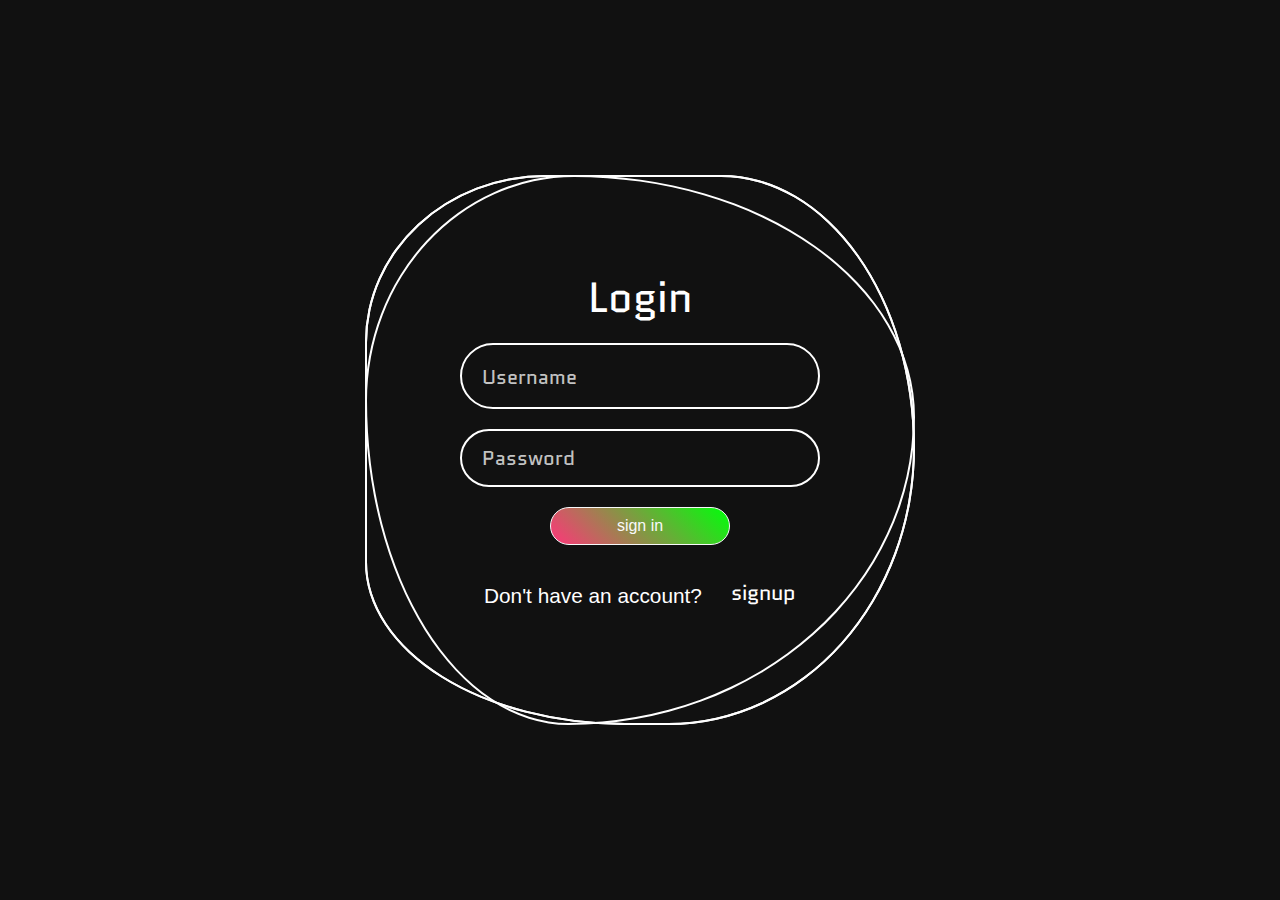
<file: index.html>
<!DOCTYPE html>
<html lang="en">
<head>
    <meta charset="UTF-8">
    <meta name="viewport" content="width=device-width, initial-scale=1.0">
    <title>Whirlpool</title>
    <link rel="shortcut icon" href="imgs/whirlpool-svgrepo-com.png" type="image/x-icon">
    <link rel="preconnect" href="https://fonts.googleapis.com">
    <link rel="preconnect" href="https://fonts.gstatic.com" crossorigin>
    <link href="https://fonts.googleapis.com/css2?family=Quantico:wght@400;700&family=Zilla+Slab:wght@300;400;500;600;700&display=swap" rel="stylesheet">
    <link rel="stylesheet" href="css/all.min.css">
    <link rel="stylesheet" href="css/bootstrap.min.css">
    <link rel="stylesheet" href="css/signin.css">
</head>
<body>
        <div class="wrapper">
            <i  class="child1" style="color: #00ff0a"></i>
            <i class="child2"  style="color: #ff0057"></i>
            <i class="child3" style="color: #ff0057"></i>
            <div class="login">
                <h2>Login</h2>
                <input type="email" name="login" id="Usernameinput" placeholder="Username">
                <input type="password" id="passwordInput2" placeholder="Password">
                <button type="button" class="btn btn-outline-light w-50 rounded-5" onclick=" singin() ">sign in</button>
                <div class="links px-4">
                    <p>Don't have an account?</p>
                    <a class="pb-1" href="./signup.html">signup</a>
                </div>
            </div>
        </div>

           <!-- Button trigger modal -->
<button id="test" type="button" class="btn btn-primary d-none" data-bs-toggle="modal" data-bs-target="#exampleModal1">
    Launch demo modal
  </button>
  
  <!-- Modal -->
  <div class="modal fade pt-5 mt-5 p-3" id="exampleModal1" tabindex="-1" aria-labelledby="exampleModalLabel1" aria-hidden="true">
    <div class="modal-dialog ">
      <!-- <div class="modal-content bg-danger">
            
                  
                <button type="button" class="btn-close d-flex ms-auto my-auto" data-bs-dismiss="modal" aria-label="Close"></button>

                
            </div> -->
        <div class="modal-header bg-dark text-white">
          <h5 class="modal-title" id="exampleModalLabe1l">
            Email or passowrd is not valid or unregistered, Please follow the rules below :</h5>
        </div>
        <div class="modal-body p-1 bg-dark text-white pt-3">
          <ul>
            <li class="list-unstyled fs-6 me-3"><i class="fa-regular fa-circle-right"></i> You must enter a valid email and password if you don't have an account <a class="pb-1" href="./signup.html">signup</a> now </li>
          </ul>
        </div>

      </div>
    </div>
  </div>


  <script src="JS/bootstrap.bundle.js"></script>
    <script src="JS/main.js"></script>
</body>
</html>
</file>
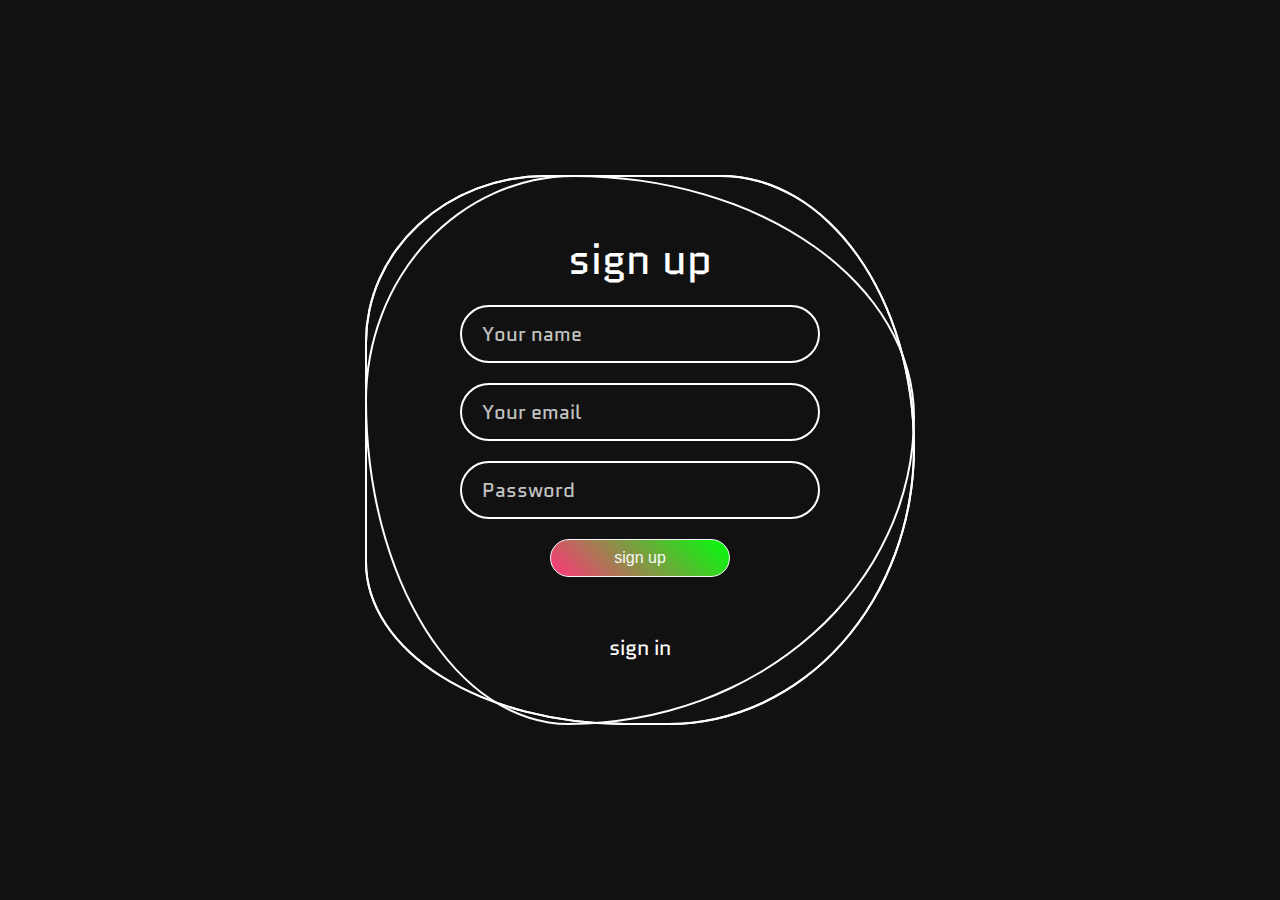
<file: signup.html>
<!DOCTYPE html>
<html lang="en">
<head>
    <meta charset="UTF-8">
    <meta name="viewport" content="width=device-width, initial-scale=1.0">
    <title>Whirlpool</title>
    <link rel="shortcut icon" href="imgs/whirlpool-svgrepo-com.png" type="image/x-icon">
    <link rel="preconnect" href="https://fonts.googleapis.com">
    <link rel="preconnect" href="https://fonts.gstatic.com" crossorigin>
    <link href="https://fonts.googleapis.com/css2?family=Quantico:wght@400;700&family=Zilla+Slab:wght@300;400;500;600;700&display=swap" rel="stylesheet">
    <link rel="stylesheet" href="css/all.min.css">
    <link rel="stylesheet" href="css/bootstrap.min.css">
    <link rel="stylesheet" href="css/signup.css">
</head>
<body>
    <div class="wrapper">
        <i  class="child1" style="color: #00ff0a"></i>
        <i class="child2"  style="color: #ff0057"></i>
        <i class="child3" style="color: #ff0057"></i>
        <div class="login">
            <h2>sign up</h2>
            <input type="text" name="login" id="loginInput" placeholder="Your name" >
            <input type="email" name="login" id="emailInput" placeholder="Your email">
            <input type="password" id="passwordInput" placeholder="Password">
            <button id="btn" type="button" class="btn btn-outline-light w-50 rounded-5">sign up</button>
            <p class="text-white" id="successful"></p>
            <div class="links">
                <p class="text-white" id="successful"></p>
                <a href="./index.html">sign in</a>
            </div>
        </div>
    </div>
    <!-- Button trigger modal -->
<button id="test" type="button" class="btn btn-primary d-none" data-bs-toggle="modal" data-bs-target="#exampleModal">
    Launch demo modal
  </button>
  
  <!-- Modal -->
  <div class="modal fade pt-5 mt-5 px-5 py-4" id="exampleModal" tabindex="-1" aria-labelledby="exampleModalLabel" aria-hidden="true">
    <div class="modal-dialog ">
      <!-- <div class="modal-content bg-dark">
           
                <button type="button" class="btn-close d-flex ms-auto my-auto" data-bs-dismiss="modal" aria-label="Close"></button>

                
            </div> -->
        <div class="modal-header bg-dark text-white">
          <h5 class="modal-title" id="exampleModalLabel">
            
            Your name , email or passowrd is not valid, Please follow the rules below :</h5>
        </div>
        <div class="modal-body bg-dark text-white">
          <ul>
            <li class="list-unstyled fs-6"><i class="fa-regular fa-circle-right"></i> Your name must contain at least 3 characters</li>
            <li class="list-unstyled fs-6"><i class="fa-regular fa-circle-right"></i> You must enter a valid email </li>
            <li class="list-unstyled fs-6"><i class="fa-regular fa-circle-right"></i> A password contains at least eight characters, including at least one number and includes both lower and uppercase letters and special characters, for example #, ?, !.</li>
          </ul>
        </div>

      </div>
    </div>
  </div>
    </section>

    <script src="JS/bootstrap.bundle.js"></script>
    <script src="JS/signup.js"></script>
</body>
</html>
</file>
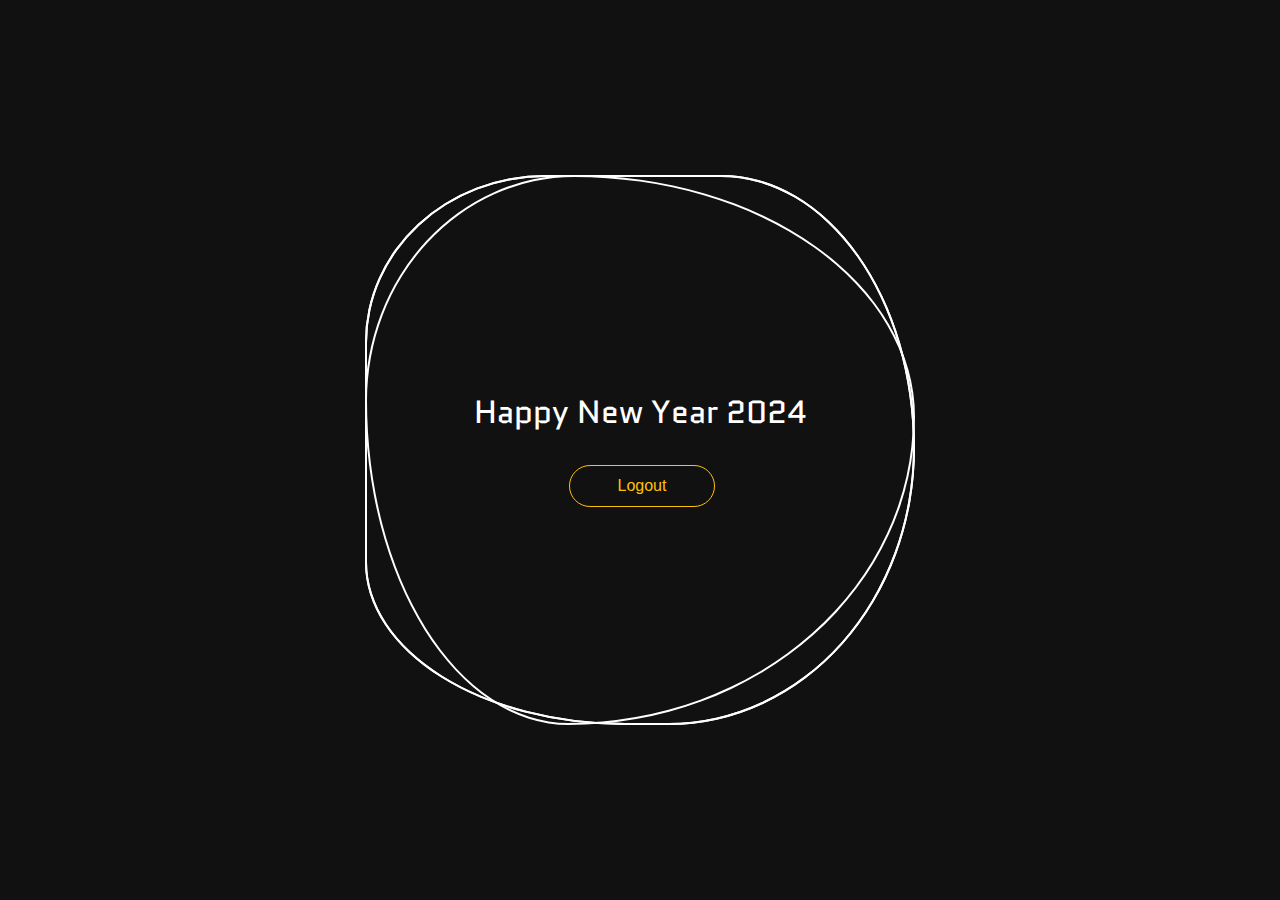
<file: welcome.html>
<!DOCTYPE html>
<html lang="en">
<head>
    <meta charset="UTF-8">
    <meta name="viewport" content="width=device-width, initial-scale=1.0">
    <title>Whirlpool</title>
    <link rel="shortcut icon" href="imgs/whirlpool-svgrepo-com.png" type="image/x-icon">
    <link rel="preconnect" href="https://fonts.googleapis.com">
    <link rel="preconnect" href="https://fonts.gstatic.com" crossorigin>
    <link href="https://fonts.googleapis.com/css2?family=Quantico:wght@400;700&family=Zilla+Slab:wght@300;400;500;600;700&display=swap" rel="stylesheet">
    <link rel="stylesheet" href="css/all.min.css">
    <link rel="stylesheet" href="css/bootstrap.min.css">
    <link rel="stylesheet" href="css/welcome.css">
</head>
<body>
    
    <section>
        <div class="wrapper">
            <i  class="child1" style="color: #00ff0a"></i>
            <i class="child2"  style="color: #ff0057"></i>
            <i class="child3" style="color: #ff0057"></i>
            <div class="login">
            <h2 class="text-center">Happy New Year 2024</h2>
            <h2 class="p-1 text-center"  id="demo"></h2>
            <button id="btn2" class="btn btn-outline-warning px-5 py-2 rounded-5 position-relative">Logout</button>
    </section>


    <script src="JS/welcome.js"></script>
</body>
</html>
</file>
<file: css/signin.css>
::selection{
    background-color: #00ff0a;
}
body{
    height: 100vh;
    margin: 0;
    display: grid;
    place-items: center;
    background: #111;
    font-size: 1.3em;
    font-family: 'Quantico', sans-serif;
}

h2, input, a ,button{
    color: white;
    font-family: 'Quantico', sans-serif;
}

.wrapper{
    position: relative;
    width: 34.375rem;
    height: 34.375rem;
    display: grid;
    place-items: center;
    font-family: sans-serif;
}
.wrapper i {
    position: absolute;
    inset: 0;
    border: .125rem solid #fff;
    transition: 0.5s;
}

.wrapper .child1{
    border-radius: 
    38% 62% 63% 37% / 41% 44% 56% 59%;
    animation: anim 6s linear infinite;
}
.wrapper .child2{
    border-radius: 
    41% 44% 56% 59% / 38% 62% 63% 37%;
    animation: anim 4s linear infinite;
}
.wrapper .child3{
    border-radius: 
    41% 44% 56% 59% / 38% 62% 63% 37%;
    animation: anim2 10s linear infinite;
}

.wrapper:hover i {
    border: .375rem solid #00ff0a;
    filter: drop-shadow(0 0 20px #00ff0a);
}

@keyframes anim {
    0% {
        transform: rotate(0deg);
    }

    100%{
        transform: rotate(360deg);
    }
    
}
@keyframes anim2 {
    0%{
        transform: rotate(360de);
    }
    100%{
        transform: rotate(0deg);
    }
    
}

.login{
    width: 22.5rem;
    height: 100%;
    display: flex;
    flex-direction: column;
    justify-content: center;
    align-items: center;
    gap: 1.25rem;
    z-index: 2;
}
h2{
    font-size: 2em;
    margin: 0;
}


input{
    width: 100%;
    border: .125rem solid #fff;
    border-radius: 2.5rem;
    padding: .75rem 1.25rem;
    box-sizing: border-box;
    background: transparent;
    font-size: 1.2em;
    box-shadow: none;
    outline: none;
}

button{
   background: 
   linear-gradient( 45deg, #ff357a, #00ff0a);
   border-radius: 2.5rem;
   font-family: 'Quantico', sans-serif;
}

input::placeholder{
    color: rgba( 255, 255, 255, 0.75);
    font-size: 20px;
}
.links{
    width: 100%;
    display: flex;
    align-items: center;
    justify-content: space-between;
    box-sizing: border-box;
}
.links p{
    color: white;
    padding-top: 15px;
}

a{
    text-decoration: none;
}

input[type="text"]
{
    font-size:20px;
}
input[type="password"]
{
    font-size:20px;
}

@media screen and (max-width: 762px) {
    .wrapper{
        width: 350px;
        height: 400px;
       
    }
    .wrapper i{
        width: 350px;
    }
    input{
        width: 60%;
        height: 10%;
    }
    .links{
        width: 75%;
        font-size: 16px;
    }
    h2{
        font-size: 35px;
    }
    input[ tybe="submit" ]{
    width: 50%;
    }
    input::placeholder{
        font-size: 16px;
    }

    input[type="email"]{
        font-size: 15px;
         }
    
    
        input[type="password"]{
        font-size: 13px;
        }

}
</file>
<file: css/signup.css>
::selection{
    background-color: #00ff0a;
}
body{
    height: 100vh;
    margin: 0;
    display: grid;
    place-items: center;
    background: #111;
    font-size: 1.3em;
    font-family: 'Quantico', sans-serif;
}

h2, input, a ,button{
    color: white;
    font-family: 'Quantico', sans-serif;
}

.wrapper{
    position: relative;
    width: 34.375rem;
    height: 34.375rem;
    display: grid;
    place-items: center;
    font-family: sans-serif;

}
.wrapper i {
    position: absolute;
    inset: 0;
    border: .125rem solid #fff;
    transition: 0.5s;
}

.wrapper .child1{
    border-radius: 
    38% 62% 63% 37% / 41% 44% 56% 59%;
    animation: anim 6s linear infinite;
}
.wrapper .child2{
    border-radius: 
    41% 44% 56% 59% / 38% 62% 63% 37%;
    animation: anim 4s linear infinite;
}
.wrapper .child3{
    border-radius: 
    41% 44% 56% 59% / 38% 62% 63% 37%;
    animation: anim2 10s linear infinite;
}

.wrapper:hover i {
    border: .375rem solid #00ff0a;
    filter: drop-shadow(0 0 20px #00ff0a);
}

@keyframes anim {
    0% {
        transform: rotate(0deg);
    }

    100%{
        transform: rotate(360deg);
    }
    
}
@keyframes anim2 {
    0%{
        transform: rotate(360de);
    }
    100%{
        transform: rotate(0deg);
    }
    
}

.login{
    width: 22.5rem;
    height: 100%;
    display: flex;
    flex-direction: column;
    justify-content: center;
    align-items: center;
    gap: 1.25rem;
    z-index: 2;
}
h2{
    font-size: 2em;
    margin: 0;
}


input{
    width: 100%;
    border: .125rem solid #fff;
    border-radius: 2.5rem;
    padding: .75rem 1.25rem;
    box-sizing: border-box;
    background: transparent;
    font-size: 1.2em;
    box-shadow: none;
    outline: none;
}

button{
   background: 
   linear-gradient( 45deg, #ff357a, #00ff0a);
   border-radius: 2.5rem;
   font-family: 'Quantico', sans-serif;
}

input::placeholder{
    color: rgba( 255, 255, 255, 0.75);
    font-size: 20px;
}
.links{
    width: 100%;
    display: flex;
    align-items: center;
    justify-content: space-between;
    padding: 0 1.25rem;
    box-sizing: border-box;
}

a{
    text-decoration: none;
    margin: auto;
}

input[type="text"]
{
    font-size:20px;
}
input[type="password"]
{
    font-size:20px;
}
input[type="email"]
{
    font-size:20px;
}

@media screen and (max-width: 762px) {
    .wrapper{
        width: 340px;
        height: 400px;
       
    }
    .wrapper i{
        width: 350px;
    }
    input{
        width: 60%;
        height: 10%;
    }
    .links{
        width: 75%;
        font-size: 16px;
    }
    h2{
        font-size: 35px;
    }
    input[ tybe="submit" ]{
    width: 50%;
    }
    input::placeholder{
        font-size: 16px;
    }

    input[type="text"]{
    font-size: 15px;
     }


    input[type="password"]{
    font-size: 13px;
    }

    input[type="email"]{
        font-size: 15px;
         }
    

}
</file>
<file: css/welcome.css>
::selection{
    background-color: #00ff0a;
}
body{
    height: 100vh;
    margin: 0;
    display: grid;
    place-items: center;
    background: #111;
    font-size: 1.3em;
    font-family: 'Quantico', sans-serif;
}
h2, input, a ,button{
    color: white;
    font-family: 'Quantico', sans-serif;
}

.wrapper{
    position: relative;
    width: 34.375rem;
    height: 34.375rem;
    display: grid;
    place-items: center;
    font-family: sans-serif;
    
}
.wrapper i {
    position: absolute;
    inset: 0;
    border: .125rem solid #fff;
    transition: 0.5s;
}

.wrapper .child1{
    border-radius: 
    38% 62% 63% 37% / 41% 44% 56% 59%;
    animation: anim 6s linear infinite;
}
.wrapper .child2{
    border-radius: 
    41% 44% 56% 59% / 38% 62% 63% 37%;
    animation: anim 4s linear infinite;
}
.wrapper .child3{
    border-radius: 
    41% 44% 56% 59% / 38% 62% 63% 37%;
    animation: anim2 10s linear infinite;
}

.wrapper:hover i {
    border: .375rem solid red;
    filter: drop-shadow(0 0 20px red);
}

@keyframes anim {
    0% {
        transform: rotate(0deg);
    }

    100%{
        transform: rotate(360deg);
    }
    
}
@keyframes anim2 {
    0%{
        transform: rotate(360de);
    }
    100%{
        transform: rotate(0deg);
    }
    
}
@media screen and (max-width: 762px) {
    .wrapper{
        width: 350px;
        height: 400px;
       
    }
    .wrapper i{
        width: 350px;
    }
    h2{
        font-size: 30px;
    }
}

button{
    margin-left: 5.9375rem;
    margin-top: .625rem;
}

h4{
    color: white;
}
</file>
